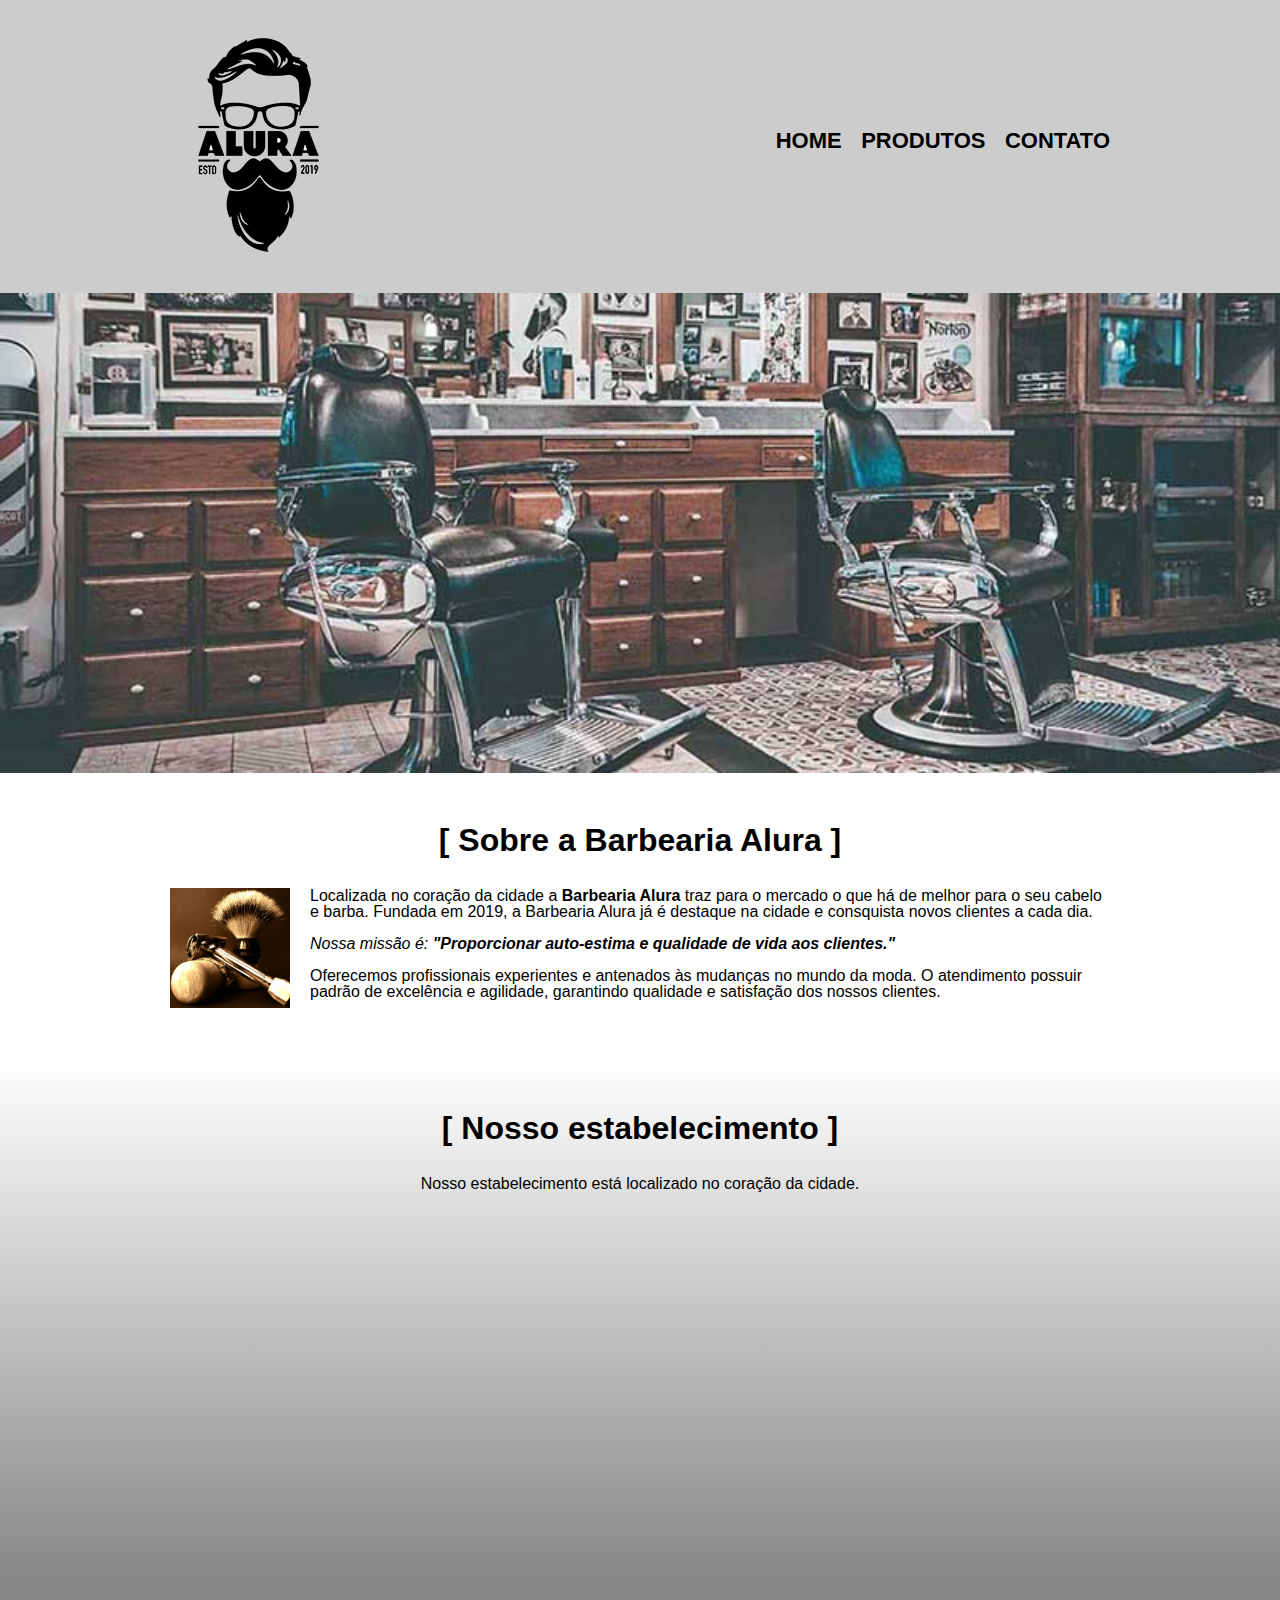
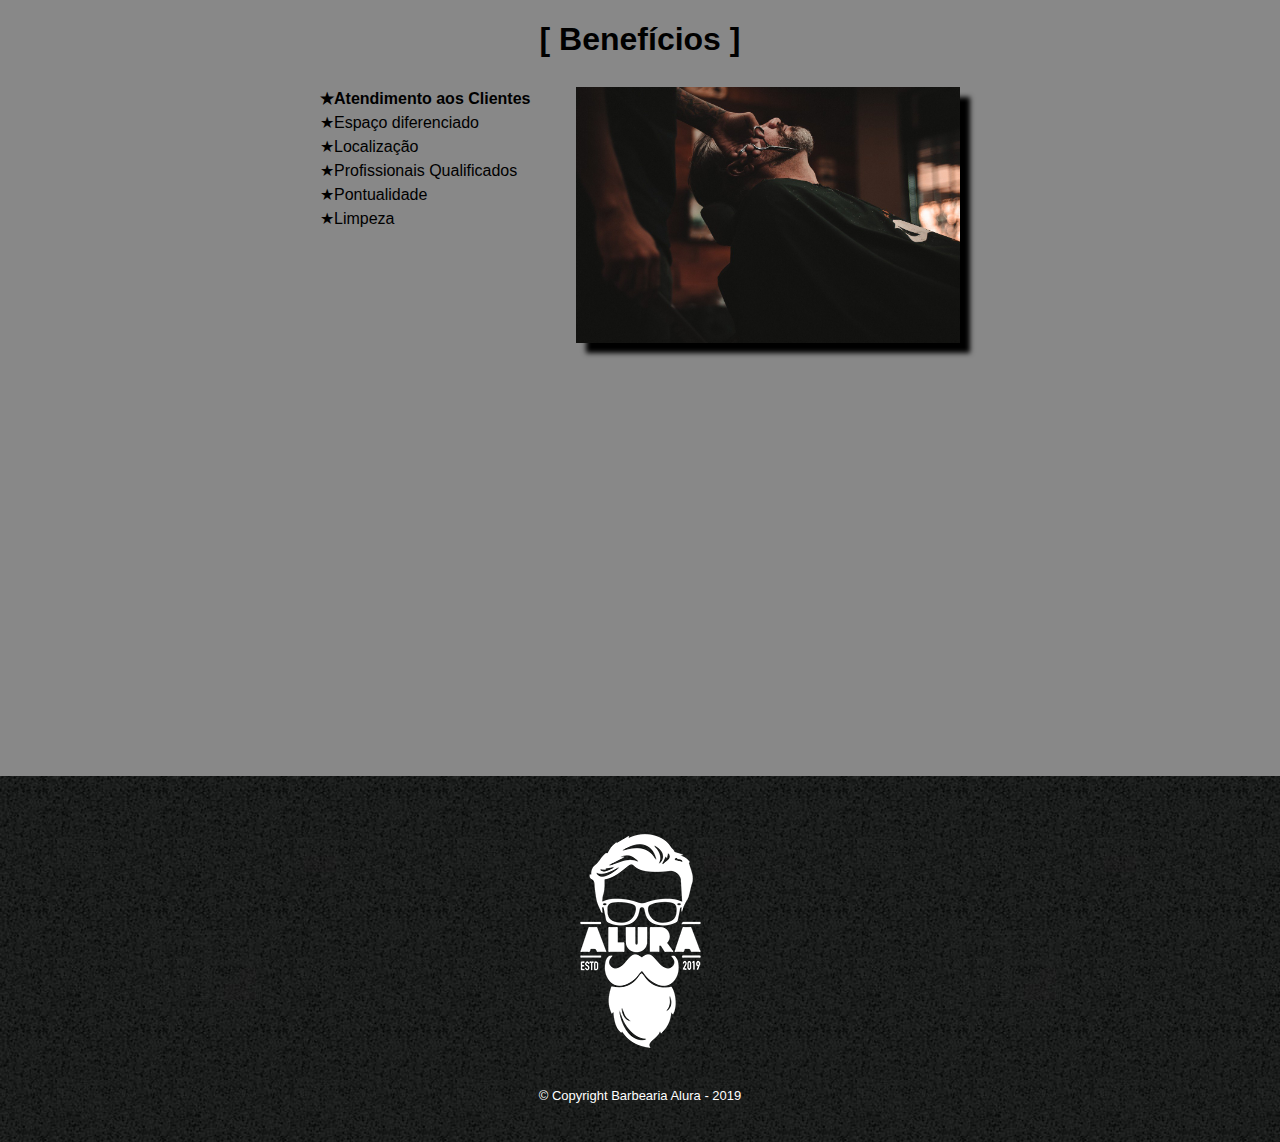
<file: index.html>
<!DOCTYPE html>
<html lang="pt-br">
    <head>
        <meta charset="UTF-8">
        <meta name="viewport" content="device-width">
        <title>Barbearia Alura</title>
        <link rel="stylesheet" href="reset.css">
        <link rel="stylesheet" href="style.css">
        <link href="https://fonts.googleapis.com/css2?family=Roboto:ital,wght@0,500;1,400&family=VT323&display=swap" rel="stylesheet">
    </head>

    <body>
        <header>

            <div class="caixa">
                <h1><img src="logo.png" alt="logo da Barbearia Alura"></h1>
            
                <nav>
                    <ul>
                        <li><a href="index.html">Home</a></li>
                        <li><a href="produtos.html">Produtos</a></li>
                        <li><a href="contato.html">Contato</a></li>
                    </ul>
                </nav>
            </div>
        </header>

        <img class="banner" src="banner.jpg">

        <main>

            <section class="principal">

                <h2 class="titulo-principal">Sobre a Barbearia Alura</h2>

                <img class="utensilios" src="utensilios.jpg" alt="Utensilios de um barbeiro.">

                <p>Localizada no coração da cidade a <strong>Barbearia Alura</strong> traz para o mercado o que há de 
                    melhor para o seu cabelo e barba. Fundada em 2019, a Barbearia Alura já é destaque 
                    na cidade e consquista novos clientes a cada dia. </p>
            
                <p id="missao"><em>Nossa missão é: <strong>"Proporcionar auto-estima e qualidade de vida aos clientes."</strong> </em></p>
                <p> Oferecemos profissionais experientes e antenados às mudanças no mundo da moda.
                    O atendimento possuir padrão de excelência e agilidade, garantindo qualidade e 
                    satisfação dos nossos clientes.</p> 
            </section>

            <section class="mapa">
                <h3 class="titulo-principal">Nosso estabelecimento</h3>
                <p>Nosso estabelecimento está localizado no coração da cidade.</p>
                <div class="mapa-conteudo">
                    <iframe src="https://www.google.com/maps/embed?pb=!1m18!1m12!1m3!1d3657.106556788797!2d-46.65429172619062!3d-23.564616178797564!2m3!1f0!2f0!3f0!3m2!1i1024!2i768!4f13.1!3m3!1m2!1s0x94ce59541c6c79c3%3A0x36b90a85f0f8cb33!2sGrupo%20Alura!5e0!3m2!1spt-BR!2sbr!4v1671041488746!5m2!1spt-BR!2sbr" width="100%" height="300" style="border:0;" allowfullscreen="" loading="lazy" referrerpolicy="no-referrer-when-downgrade"></iframe>
                </div>
            </section>

            <section class="beneficios">
                <h3 class="titulo-principal">Benefícios</h3>
                
                <div class="conteudo-beneficios">
                    <ul class="lista-beneficios">
                        <li class="itens">Atendimento aos Clientes</li>
                        <li class="itens">Espaço diferenciado</li>
                        <li class="itens">Localização</li>
                        <li class="itens">Profissionais Qualificados</li>
                        <li class="itens">Pontualidade</li>
                        <li class="itens">Limpeza</li>
                    </ul><img src="beneficios.jpg" class="imagembeneficios">
                </div>


                <div class="video">
                    <iframe width="100%" height="315" src="https://www.youtube.com/embed/wcVVXUV0YUY" frameborder="0" allow="accelerometer; autoplay; encrypted-media; gyroscope; picture-in-picture" allowfullscreen></iframe>
                </div>
            </section>
        </main>
    

        <footer>
            <img src="logo-branco.png">
            <p class="copyright">&copy; Copyright Barbearia Alura - 2019</p>
        </footer>
    </body>

    
    
</html>
</file>
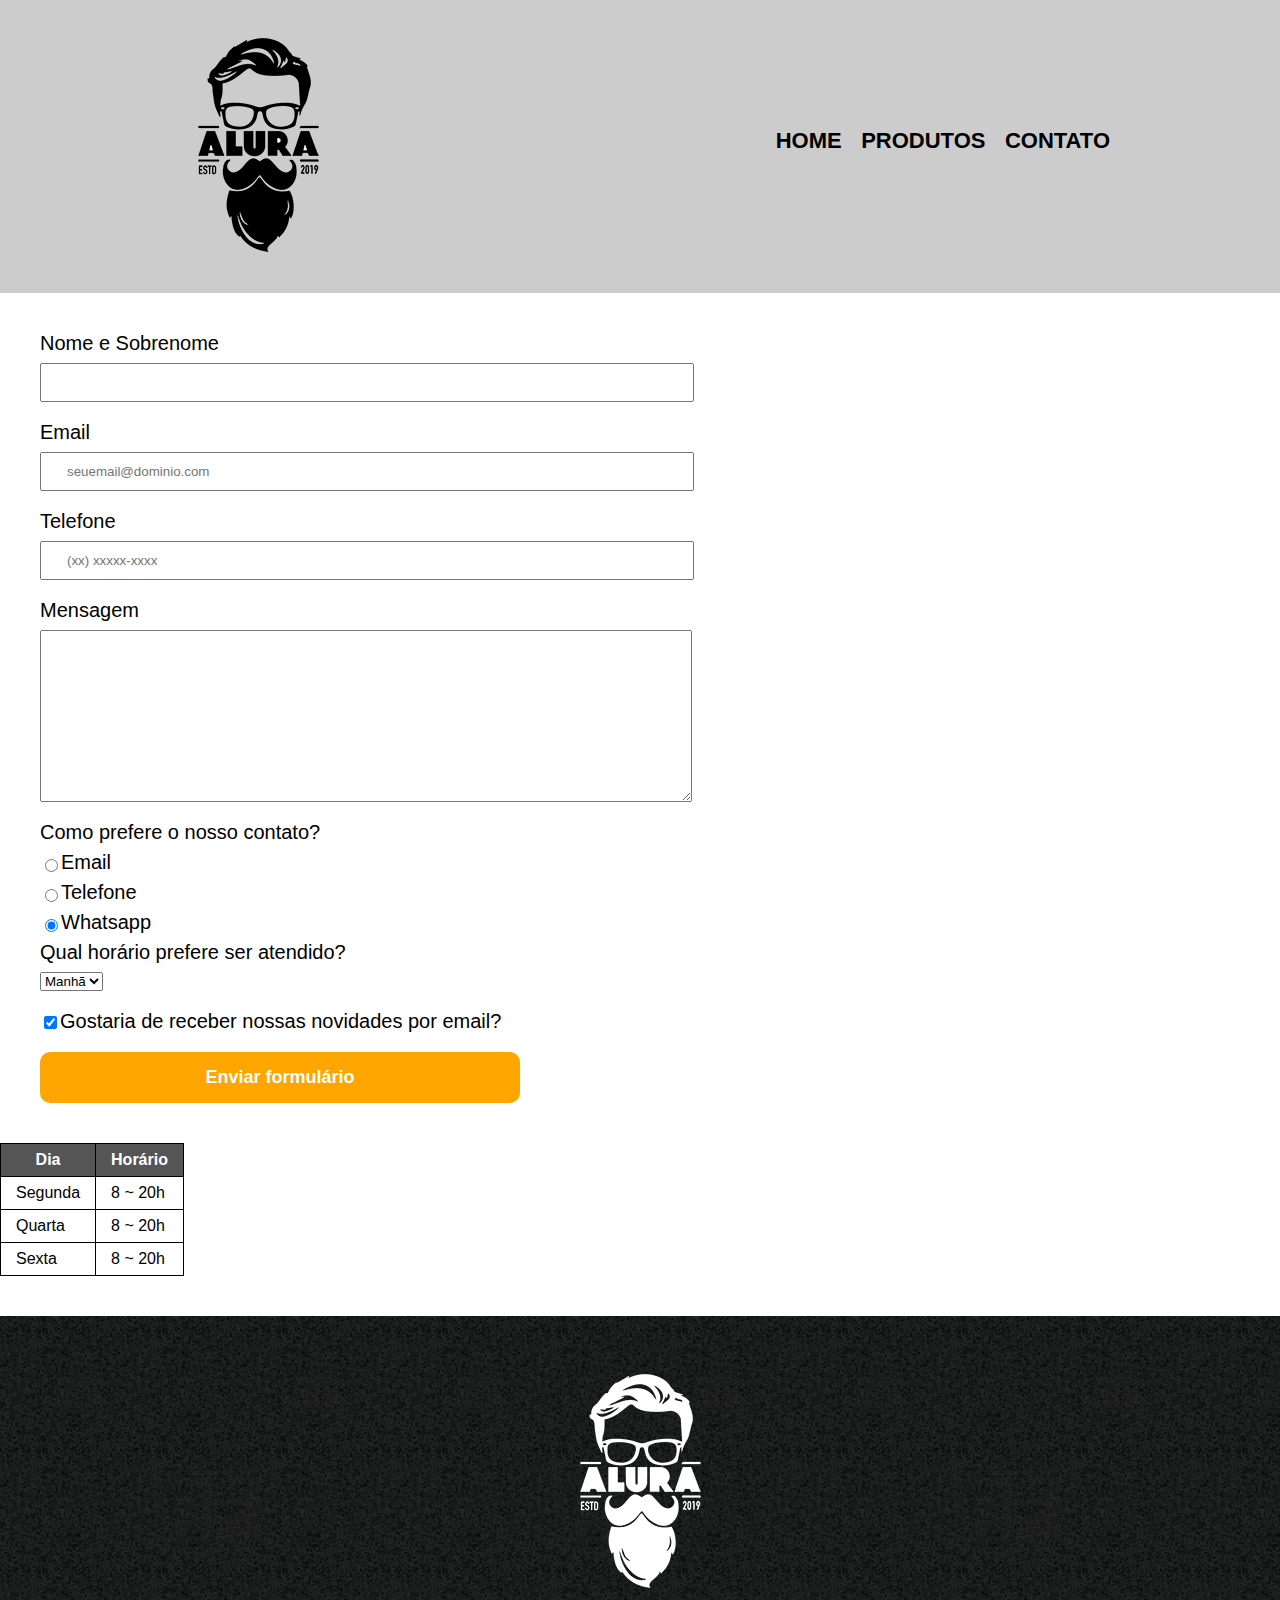
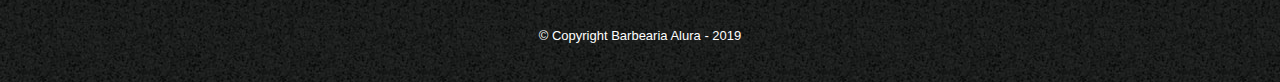
<file: contato.html>
<!DOCTYPE html>
<html>
    <head>
        <meta charset="UTF-8">
        <title>Contato - Barbearia Alura</title>
        <link rel="stylesheet" href="reset.css">
        <link rel="stylesheet" href="style.css">
    </head>

    <body>
        <header>

            <div class="caixa">
                <h1><img src="logo.png" alt="logo da Barbearia Alura"></h1>
            
                <nav>
                    <ul>
                        <li><a href="index.html">Home</a></li>
                        <li><a href="produtos.html">Produtos</a></li>
                        <li><a href="contato.html">Contato</a></li>
                    </ul>
                </nav>
            </div>
        </header>

        <main>
            <form>
                <label for="nomesobrenome">Nome e Sobrenome</label>
                <input type="text" id="nomesobrenome" class="input-padrao" required>

                <label for="email">Email</label>
                <input type="email" id="email" class="input-padrao" required placeholder="seuemail@dominio.com">

                <label for="fone">Telefone</label>
                <input type="tel" id="fone" class="input-padrao" required placeholder="(xx) xxxxx-xxxx">

                <label for="mensagem">Mensagem</label>
                <textarea cols="80" rows="10" id="mensagem" class="input-padrao" required></textarea>
                
                <fieldset>
                    <legend>Como prefere o nosso contato?</legend>
                    <label for="radio-email"> <input type="radio" name="contato" value="email" id="radio-email">Email</label>
                    
                    <label for="radio-telefone"><input type="radio" name="contato" value="telefone" id="radio-telefone">Telefone</label>
                    
                    <label for="radio-whatsapp"><input type="radio" name="contato" value="whatsapp" id="radio-whatsapp" checked>Whatsapp</label>
                    
                </fieldset>
                <fieldset>
                    <legend>Qual horário prefere ser atendido?</legend>
                    <select>
                        <option>Manhã</option>
                        <option>Tarde</option>
                        <option>Noite</option>
                    </select>
                </fieldset>

                <label class="checkbox"><input type="checkbox" checked>Gostaria de receber nossas novidades por email?</label>
                

                <input type="submit" value="Enviar formulário" class="enviar">
            </form>

            <table>
                <thead>
                    <tr>
                        <th>Dia</th>
                        <th>Horário</th>
                    </tr>
                    
                </thead>
                <tbody>
                    <tr>
                        <td>Segunda</td>
                        <td>8 ~ 20h</td>
                    </tr>
                    <tr>
                        <td>Quarta</td>
                        <td>8 ~ 20h</td>
                    </tr>
                    <tr>
                        <td>Sexta</td>
                        <td>8 ~ 20h</td>
                    </tr>
            </tbody>
            </table>
        </main>

        <footer>

            <img src="logo-branco.png" alt="logo da Barbearia Alura">
            <p class="copyright">&copy; Copyright Barbearia Alura - 2019</p>

        </footer>

    </body>
</file>
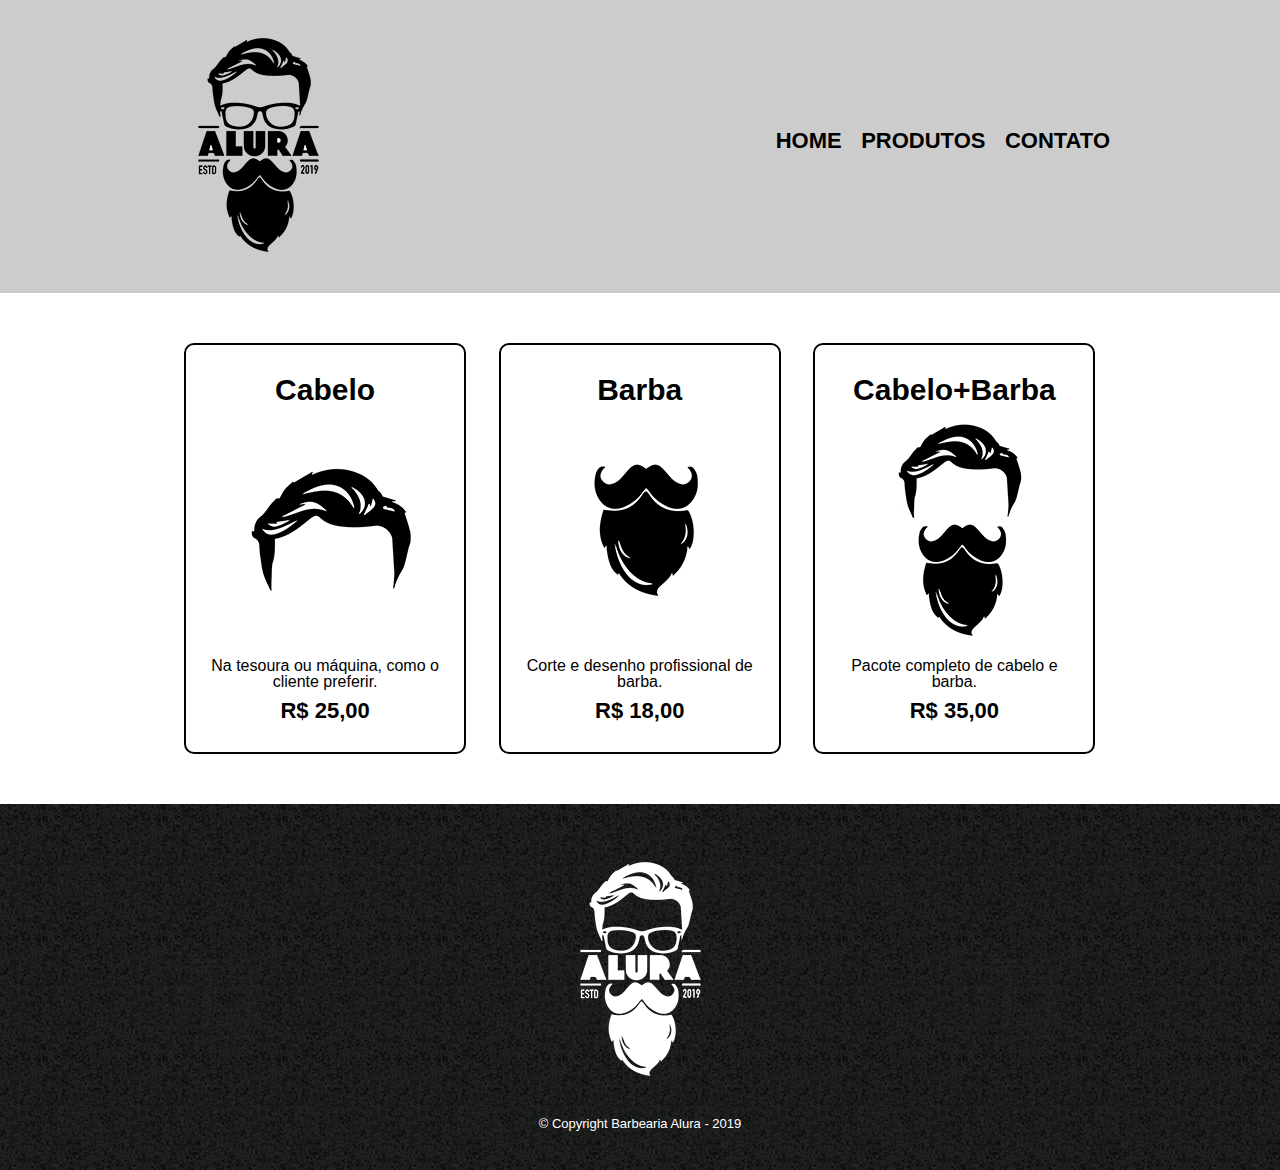
<file: produtos.html>
<!DOCTYPE html>
<html>
    <head>
        <meta charset="UTF-8">
        <title>Produtos - Barbearia Alura</title>
        <link rel="stylesheet" href="reset.css">
        <link rel="stylesheet" href="style.css">
    </head>

    <body>
        <header>

            <div class="caixa">
                <h1><img src="logo.png" alt="logo da Barbearia Alura"></h1>
            
                <nav>
                    <ul>
                        <li><a href="index.html">Home</a></li>
                        <li><a href="produtos.html">Produtos</a></li>
                        <li><a href="contato.html">Contato</a></li>
                    </ul>
                </nav>
            </div>
        </header>

        <main>
            <ul class="produtos">
                <li>
                    <h2>Cabelo</h2>
                    <img src="cabelo.jpg">
                    <p>Na tesoura ou máquina, como o cliente preferir.</p>
                    <p class="produto-preco">R$ 25,00</p>
                </li>
                <li>
                    <h2>Barba</h2>
                    <img src="barba.jpg">
                    <p>Corte e desenho profissional de barba.</p>
                    <p class="produto-preco">R$ 18,00</p>

                    </li>
                <li>
                    <h2>Cabelo+Barba</h2>
                    <img src="cabelo+barba.jpg">
                    <p>Pacote completo de cabelo e barba.</p>
                    <p class="produto-preco">R$ 35,00</p>
                </li>
            </ul>
            
        </main>

        <footer>

            <img src="logo-branco.png" alt="logo da Barbearia Alura">
            <p class="copyright">&copy; Copyright Barbearia Alura - 2019</p>

        </footer>

    </body>

</html>
</file>
<file: style.css>
body {
    font-family: 'Montserrat', sans-serif;
    
}

header {
    background-color: #CCCCCC;
    padding: 20px 0;
}

.caixa {
    position: relative;
    width: 940px;
    margin: 0 auto;
}

nav {
    position: absolute;
    top: 110px;
    right: 0;
}

nav li {
    display: inline;
    margin: 0 0 0 15px;
}

nav a { 
    text-transform: uppercase;
    color: #000000;
    font-weight: bold;
    font-size: 22px;
    text-decoration: none;
}

nav a:hover {
    color: #C78C19;
    text-decoration: underline;
}

.produtos {
    width: 940px;
    margin: 0 auto;
    padding: 50px 0;
}

.produtos li {
    display: inline-block;
    text-align: center;
    width: 30%;
    vertical-align: top;
    margin: 0 1.5%;
    padding: 30px 20px;
    box-sizing: border-box;
    border: 2px solid #000000;
    border-radius: 10px;
    
}

.produtos li:hover {
    border-color: #C78C19;
}

.produtos li:active {
    border-color: #088C19;
}

.produtos li:hover h2{
    font-size: 35px;
}
.produtos h2 {
    font-size: 30px;
    font-weight: bold;
}

.produto-descricao {
    font-size: 18px;
}

.produto-preco {
    font-size: 22px;
    font-weight: bold;
    margin-top: 10px;
}

footer {
    text-align: center;
    background: url(bg.jpg);
    padding: 40px 0;
}

.copyright {
    color: #FFFFFF;
    font-size: 13px;
    padding: 20px 0 0;
}

main {
   
}

form {
    margin: 40px;
}

form label, form legend {
    display: block;
    font-size: 20px;
    margin: 0 0 10px;
}

.input-padrao {
    display: block;
    margin: 0 0 20px;
    padding: 10px 25px;
    width: 50%;
}

.checkbox {
    margin: 20px 0;
}

.enviar {
    width: 40%;
    padding: 15px 0;
    background: orange;
    color: white;
    font-weight: bold;
    font-size: 18px;
    border: none;
    border-radius: 10px;
    transition: 1s all;
}

.enviar:hover {
    background: red;
    cursor: pointer;
    transform: scale(1.2);
}

table {
    margin: 20px 0 40px;
}

thead { 
    background: #555555;
    color:white;
    font-weight: bold;
}

td, th {
    border: 1px solid #000000;
    padding: 8px 15px;
}

/* css da pagina inicial*/
.banner { 
    width: 100%;

}

.titulo-principal {
    text-align: center;
    font-size: 2em;
    margin: 0 0 1em;
    clear: left;
}

.titulo-principal:before {
    content: "[ ";
}

.titulo-principal:after {
    content:" ]"
}

.principal {
    padding: 3em 0;
    background: #FEFEFE;
    width: 940px;
    margin: 0 auto;
}

.principal p {
    margin: 0 0 1em;
}

.principal strong {
    font-weight: bold;
}

.principal em { 
    font-style: italic;
}

.utensilios {
    width: 120px;
    float: left;
    margin: 0 20px 20px 0;
}

.mapa { 
    padding: 3em 0;
    background: linear-gradient(#FEFEFE, #888888);
}

.mapa-conteudo {
    width: 940px;
    margin: 0 auto;
}

.mapa p {
    margin: 0 0 2em;
    text-align: center;
}

.beneficios {
    padding: 3em 0;
    background: #888888;
}

.conteudo-beneficios {
    width: 640px;
    margin: 0 auto;
}

.lista-beneficios {
    width: 40%;
    display: inline-block;
    vertical-align: top;
    list-style: none;
}

.itens {
    line-height: 1.5;
}

.itens:first-child{
    font-weight: bold;
}

.itens:before {
    content: "★"
}

.imagembeneficios {
    width: 60%;
    opacity: 1;
    transition: 400ms;
    box-shadow: 10px 10px 5px  #000000;
}

.imagembeneficios:hover {
    opacity: 0.3;
}

.video {
    width: 560px;
    margin: 2em auto;
}

@media screen and (max-width: 480px) {
    .caixa, .principal, .conteudo-beneficios, .mapa-conteudo, .video {
        width: auto;
    }

    h1 {
        text-align: center;
    }

    nav {
        position: static;
    }

    .lista-beneficios, .imagem-beneficios {
        width: 100%;
    }
}
</file>
